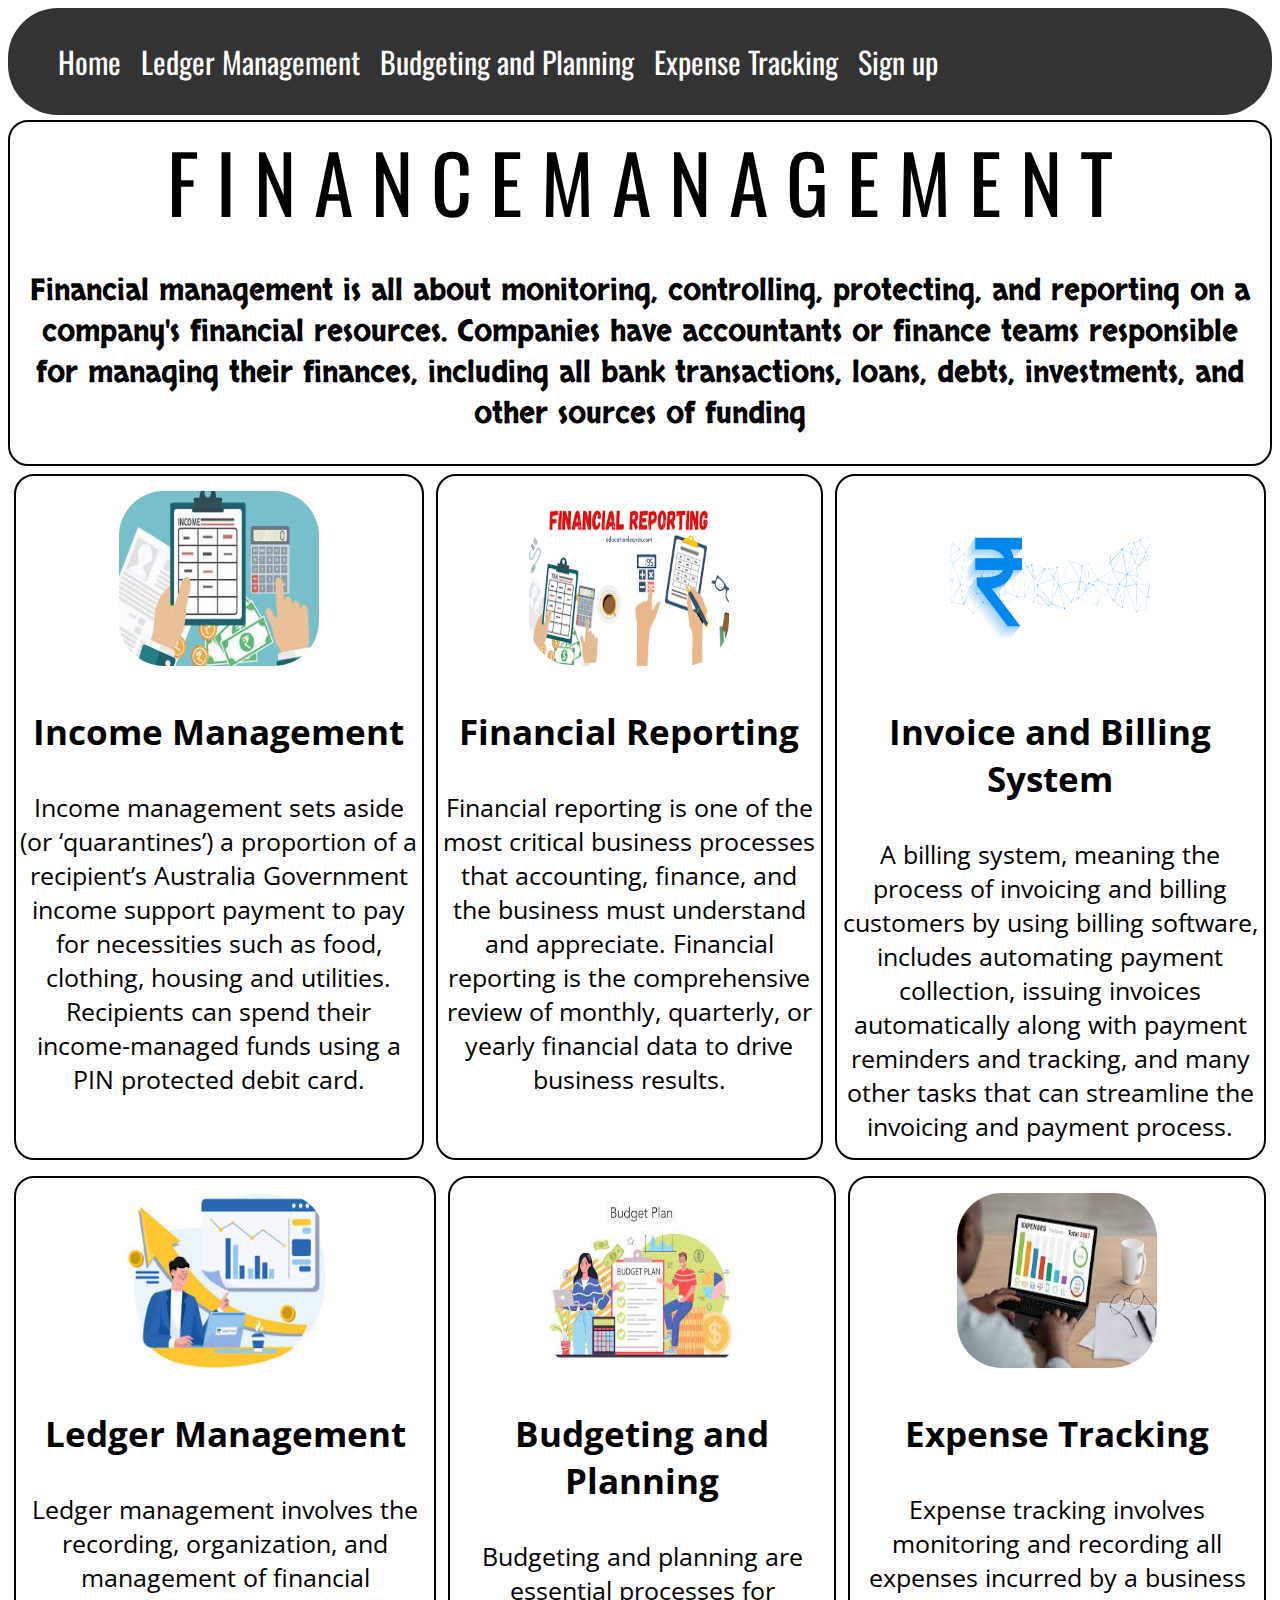
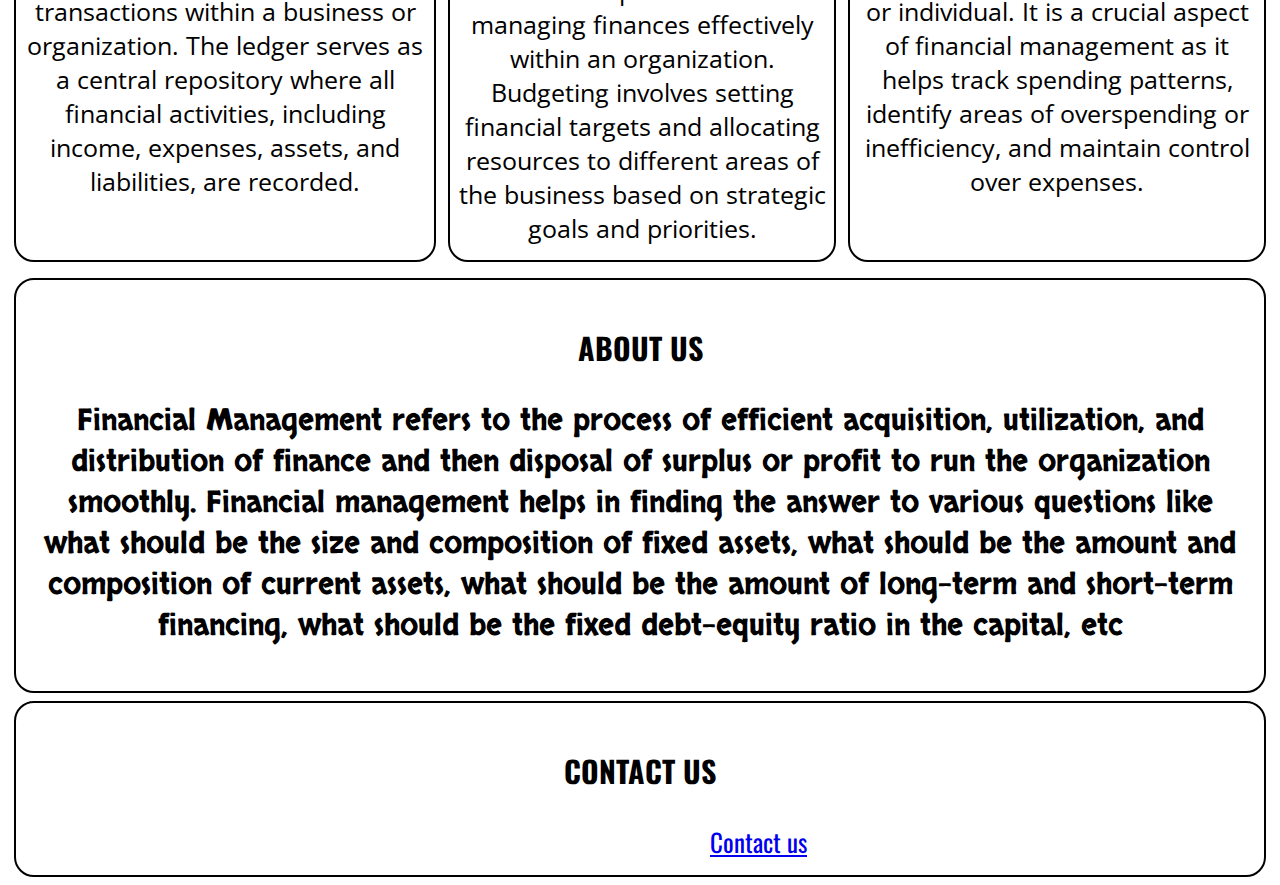
<file: index.html>
<!DOCTYPE html>
<html lang="en">
    
<head>
    <meta charset="UTF-8">
    <meta http-equiv="X-UA-Compatible" content="IE=edge">
    <meta name="viewport" content="width=device-width, initial-scale=1.0">
    <title>Financial Management</title>
    <link rel="stylesheet" href="style.css">
    <script src="script.js"></script>
    
    
</head>

<body>
    
    <div id="navbarcontainer">
        <!--<div id="logo"><img src="logo/logovet.png" alt="MyFashionStore"></div>-->
        <div id="navbar">
            <ul>
                <link href="https://fonts.googleapis.com/css2?family=Oswald:wght@500&family=Rubik+Glitch&family=Satisfy&family=Skranji&family=Smooch&display=swap" rel="stylesheet">
                <li class="item"><a href="#homee">Home</a></li>
                <li class="item"><a href="#servicess">Ledger Management</a></li>
                <li class="item"><a href="#servicess">Budgeting and Planning</a></li>
                <li class="item"><a href="#servicess">Expense Tracking</a></li>
                <li class="item"><a href="signin.html">Sign up</a></li>
            </ul>
        </div>
    </div>

    <div id="homee">

        <span id="wel"><!--<link href="https://fonts.googleapis.com/css2?family=Rubik+Glitch&family=Smooch&display=swap" rel="stylesheet">-->
            <div class="waviy">
                <span style="--i:1">F</span>
                <span style="--i:2">I</span>
                <span style="--i:3">N</span>
                <span style="--i:4">A</span>
                <span style="--i:5">N</span>
                <span style="--i:6">C</span>
                <span style="--i:7">E</span>
                <span style="--i:8">M</span>
                <span style="--i:9">A</span>
                <span style="--i:10">N</span>
                <span style="--i:11">A</span>
                <span style="--i:12">G</span>
                <span style="--i:13">E</span>
                <span style="--i:13">M</span>
                <span style="--i:13">E</span>
                <span style="--i:13">N</span>
                <span style="--i:13">T</span>
               </div>
             </span>
        <p><link href="https://fonts.googleapis.com/css2?family=Rubik+Glitch&family=Skranji&family=Smooch&display=swap" rel="stylesheet">Financial management is all about monitoring, controlling, protecting, and reporting on a company's financial resources. Companies have accountants or finance teams responsible for managing their finances, including all bank transactions, loans, debts, investments, and other sources of funding</p>
    </div>
    <div id="servicess">
        <link href="https://fonts.googleapis.com/css2?family=Open+Sans:wght@300&family=Oswald:wght@500&family=Rubik+Glitch&family=Satisfy&family=Skranji&family=Smooch&display=swap" rel="stylesheet">

        <div class="serv"onclick="inc()" >
            <img class="img1" src="Photos/Income Management1.png" alt="MyFashionStore">
            <h3>Income Management</h3>
            <p1>Income management sets aside (or ‘quarantines’) a proportion of a recipient’s Australia Government income support payment to pay for necessities such as food, clothing, housing and utilities. Recipients can spend their income-managed funds using a PIN protected debit card.</p1>
        </div>
        <div class="serv" onclick="fin()">
            <img class="img1" src="Photos/Financial Reporting.png" alt="MyFashionStore">
            <h3>Financial Reporting</h3>
            <p1> Financial reporting is one of the most critical business processes that accounting, finance, and the business must understand and appreciate. Financial reporting is the comprehensive review of monthly, quarterly, or yearly financial data to drive business results.</p1>
        </div>
        <div class="serv" onclick="inv()">
            <img class="img1" src="Photos/SL-020622-4930-18.jpg" alt="MyFashionStore">
            <h3>Invoice and Billing System</h3>
            <p1>A billing system, meaning the process of invoicing and billing customers by using billing software, includes automating payment collection, issuing invoices automatically along with payment reminders and tracking, and many other tasks that can streamline the invoicing and payment process.</p1>
        </div>
    </div>
    <div id="servicess">
        <link href="https://fonts.googleapis.com/css2?family=Open+Sans:wght@300&family=Oswald:wght@500&family=Rubik+Glitch&family=Satisfy&family=Skranji&family=Smooch&display=swap" rel="stylesheet">

        <div class="serv"onclick="led()" >
            <img class="img1" src="Photos/Ledger Management.png">
            <h3>Ledger Management</h3>
            <p1> Ledger management involves the recording, organization, and management of financial transactions within a business or organization. The ledger serves as a central repository where all financial activities, including income, expenses, assets, and liabilities, are recorded.</p1>
        </div>
        <div class="serv" onclick="bud()">
            <img class="img1" src="Photos/Budgeting and Planning.png">
            <h3>Budgeting and Planning</h3>
            <p1>Budgeting and planning are essential processes for managing finances effectively within an organization. Budgeting involves setting financial targets and allocating resources to different areas of the business based on strategic goals and priorities.</p1>
        </div>
        <div class="serv" onclick="exp()">
            <img class="img1" src="Photos/Expense Tracking.png">
            <h3>Expense Tracking</h3>
            <p1>Expense tracking involves monitoring and recording all expenses incurred by a business or individual. It is a crucial aspect of financial management as it helps track spending patterns, identify areas of overspending or inefficiency, and maintain control over expenses.</p1>
        </div>
    </div>
 <!--
    <div id="client">
        <h3 id="special"><link href="https://fonts.googleapis.com/css2?family=Oswald:wght@500&family=Rubik+Glitch&family=Satisfy&family=Skranji&family=Smooch&display=swap" rel="stylesheet">SPECIAL PARTNERS</h3>
        <div id="partner">

            <img src="logo/apple-logo.png" alt="MyJewelStore">
            <img src="logo/facebook-logo.png" alt="MyJewelStore">
            <img src="logo/google-logo.png" alt="MyJewelStore">
            <img src="logo/microsoft-logo.png" alt="MyJewelStore">
        </div>
    </div>-->
    <div id="aboutus">
        <h3>ABOUT US</h3>
        <p class="abtpara"><!--<link href="https://fonts.googleapis.com/css2?family=Rubik+Glitch&family=Satisfy&family=Skranji&family=Smooch&display=swap" rel="stylesheet">-->
            Financial Management refers to the process of efficient acquisition, utilization, and distribution of finance and then disposal of surplus or profit to run the organization smoothly. Financial management helps in finding the answer to various questions like what should be the size and composition of fixed assets, what should be the amount and composition of current assets, what should be the amount of long-term and short-term financing, what should be the fixed debt-equity ratio in the capital, etc</p>
    </div>
    <div id="contact">
        <h3><link href="https://fonts.googleapis.com/css2?family=Oswald:wght@500&family=Rubik+Glitch&family=Satisfy&family=Skranji&family=Smooch&display=swap" rel="stylesheet">CONTACT US</h3>
        
        <a href="mailto:20r11a6727@gcet.edu.in@gmail.com">Contact us</a>
        
    </div>
</body>

</html>
</file>
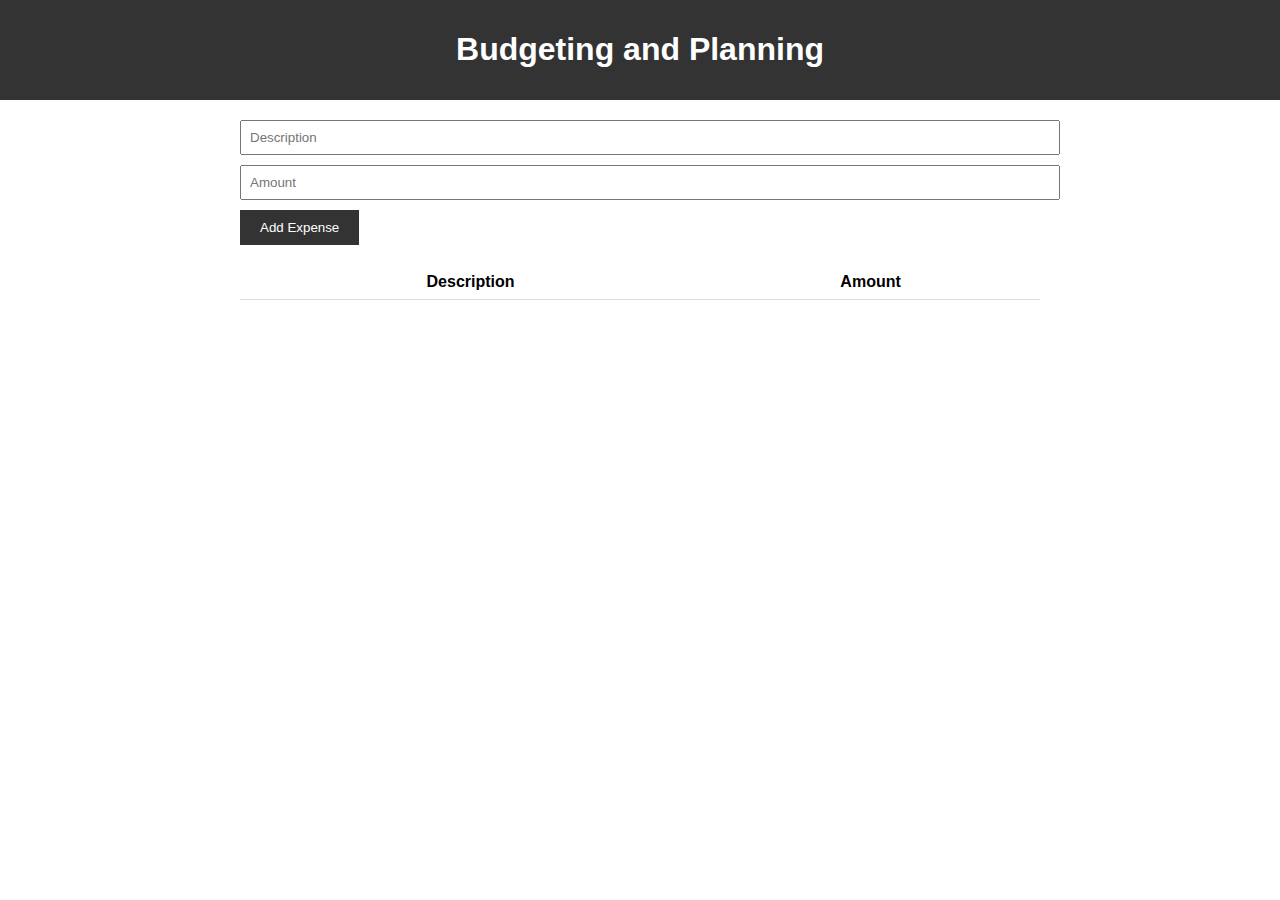
<file: bud.html>
<!DOCTYPE html>
<html lang="en">
<head>
    <meta charset="UTF-8">
    <meta name="viewport" content="width=device-width, initial-scale=1.0">
    <title>Budgeting and Planning</title>
    <style>
        body {
            font-family: Arial, sans-serif;
            margin: 0;
            padding: 0;
        }
        header {
            background-color: #333;
            color: #fff;
            padding: 10px 20px;
            text-align: center;
        }
        .container {
            max-width: 800px;
            margin: 20px auto;
            padding: 0 20px;
        }
        #expenseForm {
            margin-bottom: 20px;
        }
        input[type="text"], input[type="number"] {
            width: 100%;
            padding: 8px;
            margin-bottom: 10px;
        }
        button {
            padding: 10px 20px;
            background-color: #333;
            color: #fff;
            border: none;
            cursor: pointer;
        }
        button:hover {
            background-color: #555;
        }
        table {
            width: 100%;
            border-collapse: collapse;
        }
        th, td {
            padding: 8px;
            border-bottom: 1px solid #ddd;
        }
    </style>
</head>
<body>
    <header>
        <h1>Budgeting and Planning</h1>
    </header>
    <div class="container">
        <form id="expenseForm">
            <input type="text" id="description" placeholder="Description">
            <input type="number" id="amount" placeholder="Amount">
            <button type="button" onclick="addExpense()">Add Expense</button>
        </form>
        <table id="expenseTable">
            <thead>
                <tr>
                    <th>Description</th>
                    <th>Amount</th>
                </tr>
            </thead>
            <tbody>
                <!-- Expenses will be dynamically added here -->
            </tbody>
        </table>
    </div>

    <script>
        function addExpense() {
            var description = document.getElementById("description").value;
            var amount = parseFloat(document.getElementById("amount").value);

            if (description.trim() === "" || isNaN(amount) || amount <= 0) {
                alert("Please enter valid description and amount.");
                return;
            }

            var tbody = document.querySelector("#expenseTable tbody");
            var newRow = document.createElement("tr");
            newRow.innerHTML = `
                <td>${description}</td>
                <td>${amount.toFixed(2)}</td>
            `;
            tbody.appendChild(newRow);

            // Clear input fields
            document.getElementById("description").value = "";
            document.getElementById("amount").value = "";

            // Store data in localStorage
            var expenses = JSON.parse(localStorage.getItem("expenses")) || [];
            expenses.push({ description: description, amount: amount });
            localStorage.setItem("expenses", JSON.stringify(expenses));
        }

        // Load expenses from localStorage on page load
        window.onload = function() {
            var expenses = JSON.parse(localStorage.getItem("expenses")) || [];
            var tbody = document.querySelector("#expenseTable tbody");
            expenses.forEach(function(expense) {
                var newRow = document.createElement("tr");
                newRow.innerHTML = `
                    <td>${expense.description}</td>
                    <td>${expense.amount.toFixed(2)}</td>
                `;
                tbody.appendChild(newRow);
            });
        };
    </script>
</body>
</html>
</file>
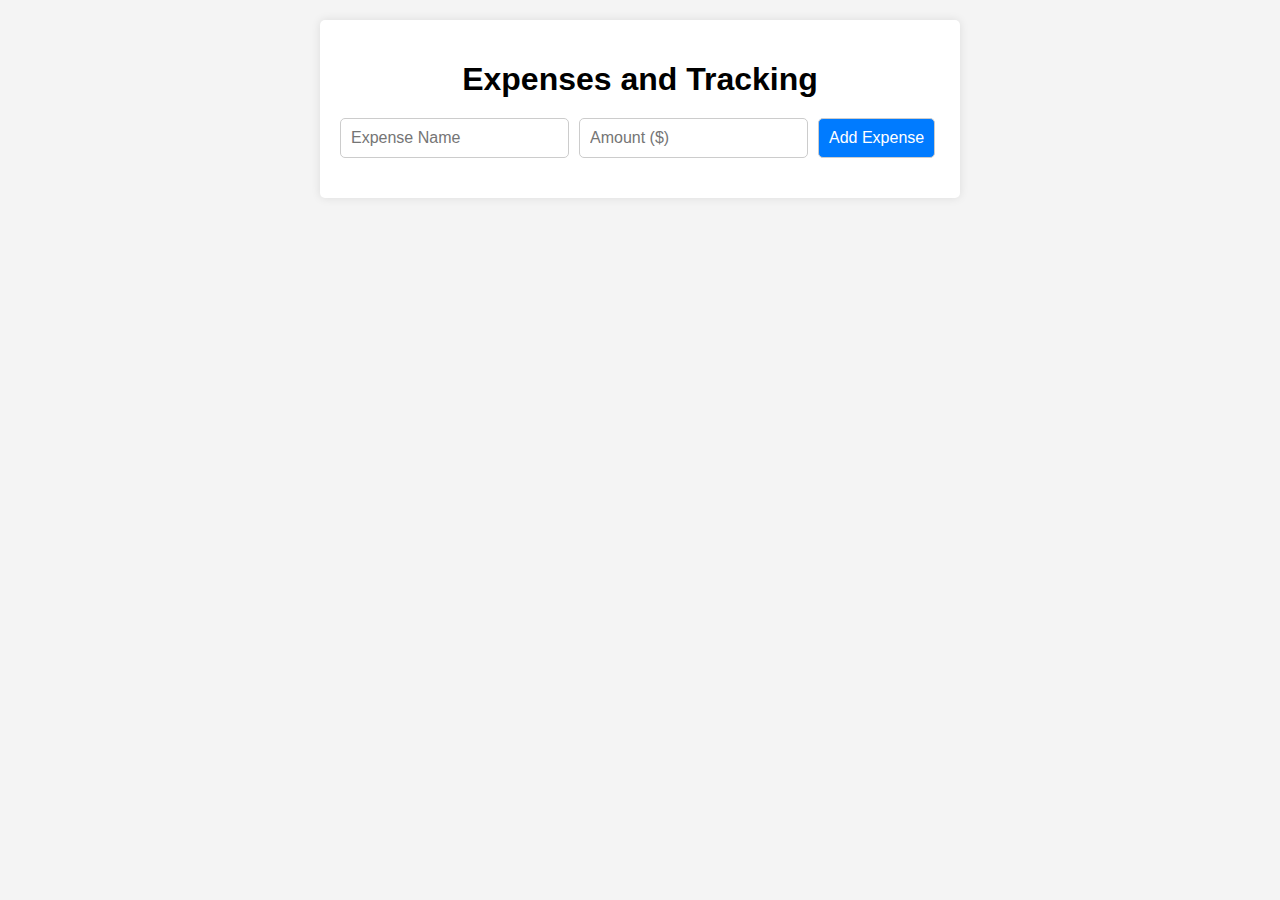
<file: exp.html>
<!DOCTYPE html>
<html lang="en">
<head>
    <meta charset="UTF-8">
    <meta name="viewport" content="width=device-width, initial-scale=1.0">
    <title>Expenses and Tracking</title>
    <style>
        body {
            font-family: Arial, sans-serif;
            margin: 0;
            padding: 0;
            background-color: #f4f4f4;
        }
        .container {
            max-width: 600px;
            margin: 20px auto;
            padding: 20px;
            background-color: #fff;
            border-radius: 5px;
            box-shadow: 0 0 10px rgba(0, 0, 0, 0.1);
        }
        h1 {
            text-align: center;
            margin-bottom: 20px;
        }
        form {
            display: flex;
            justify-content: space-between;
            margin-bottom: 20px;
        }
        input[type="text"], input[type="number"], input[type="submit"] {
            padding: 10px;
            font-size: 16px;
            border: 1px solid #ccc;
            border-radius: 5px;
            flex: 1;
            margin-right: 10px;
        }
        input[type="submit"] {
            background-color: #007bff;
            color: #fff;
            cursor: pointer;
        }
        input[type="submit"]:hover {
            background-color: #0056b3;
        }
        ul {
            list-style-type: none;
            padding: 0;
        }
        li {
            background-color: #f9f9f9;
            padding: 10px;
            margin-bottom: 5px;
            border-radius: 5px;
        }
        .delete-btn {
            background-color: #dc3545;
            color: #fff;
            border: none;
            padding: 5px 10px;
            border-radius: 3px;
            cursor: pointer;
            float: right;
        }
    </style>
</head>
<body>
    <div class="container">
        <h1>Expenses and Tracking</h1>
        <form id="expense-form">
            <input type="text" id="expense-name" placeholder="Expense Name" required>
            <input type="number" id="expense-amount" placeholder="Amount ($)" required>
            <input type="submit" value="Add Expense">
        </form>
        <ul id="expense-list"></ul>
    </div>

    <script>
        // Retrieve expenses from localStorage on page load
        document.addEventListener('DOMContentLoaded', function () {
            const expenses = JSON.parse(localStorage.getItem('expenses')) || [];
            const expenseList = document.getElementById('expense-list');
            
            // Display existing expenses
            expenses.forEach(function (expense, index) {
                const li = document.createElement('li');
                li.innerHTML = `
                    ${expense.name}: $${expense.amount}
                    <button class="delete-btn" onclick="deleteExpense(${index})">Delete</button>
                `;
                expenseList.appendChild(li);
            });
        });

        // Add expense
        document.getElementById('expense-form').addEventListener('submit', function (e) {
            e.preventDefault();
            const name = document.getElementById('expense-name').value;
            const amount = parseFloat(document.getElementById('expense-amount').value);

            if (name.trim() === '' || isNaN(amount) || amount <= 0) {
                alert('Please enter valid expense details.');
                return;
            }

            const expense = {
                name: name,
                amount: amount
            };

            const expenseList = document.getElementById('expense-list');
            const li = document.createElement('li');
            li.innerHTML = `
                ${expense.name}: $${expense.amount}
                <button class="delete-btn" onclick="deleteExpense(${expenses.length})">Delete</button>
            `;
            expenseList.appendChild(li);

            // Save expense to localStorage
            const expenses = JSON.parse(localStorage.getItem('expenses')) || [];
            expenses.push(expense);
            localStorage.setItem('expenses', JSON.stringify(expenses));

            // Clear input fields
            document.getElementById('expense-name').value = '';
            document.getElementById('expense-amount').value = '';
        });

        // Delete expense
        function deleteExpense(index) {
            const expenses = JSON.parse(localStorage.getItem('expenses')) || [];
            expenses.splice(index, 1);
            localStorage.setItem('expenses', JSON.stringify(expenses));

            // Refresh expense list
            const expenseList = document.getElementById('expense-list');
            expenseList.innerHTML = '';
            expenses.forEach(function (expense, index) {
                const li = document.createElement('li');
                li.innerHTML = `
                    ${expense.name}: $${expense.amount}
                    <button class="delete-btn" onclick="deleteExpense(${index})">Delete</button>
                `;
                expenseList.appendChild(li);
            });
        }
    </script>
</body>
</html>
</file>
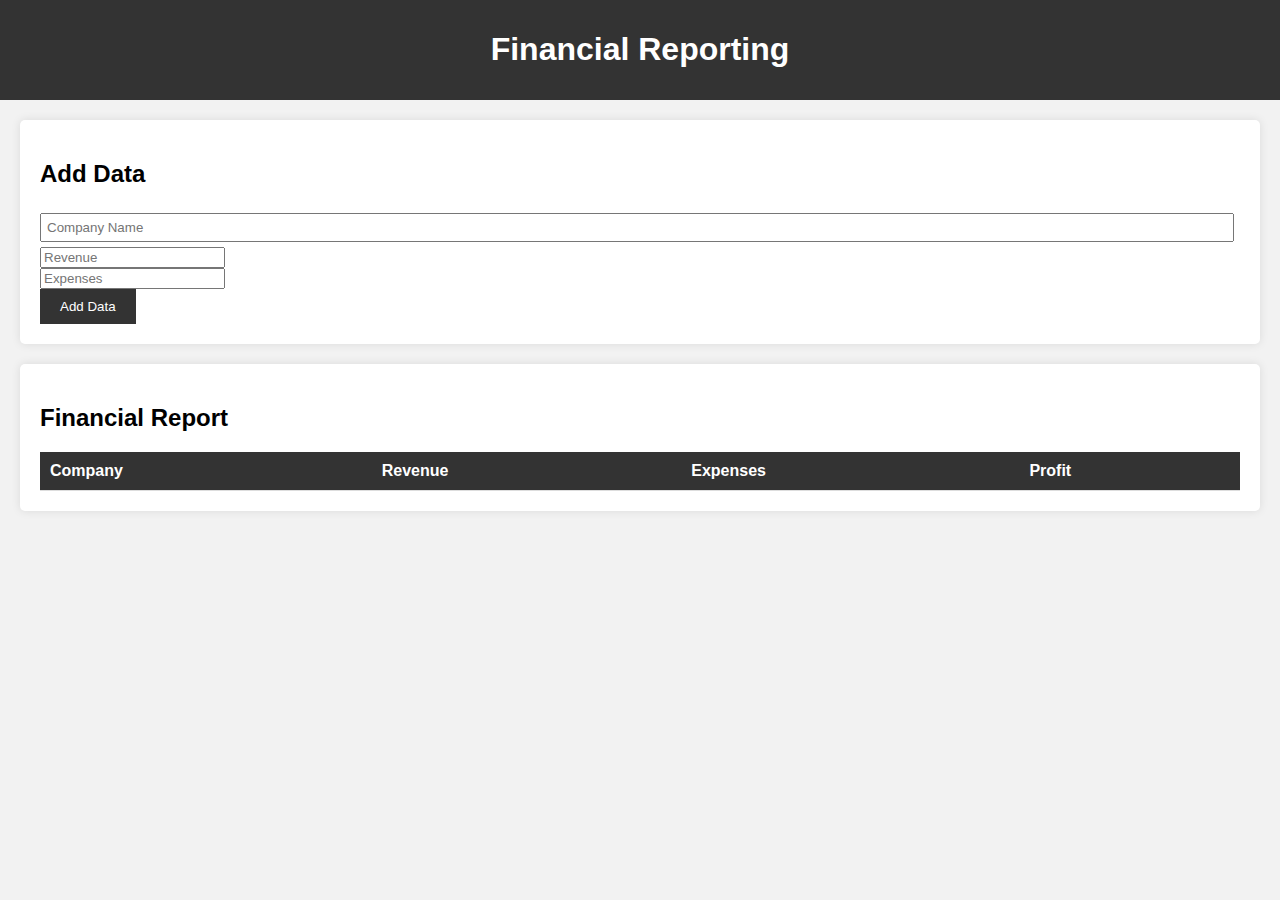
<file: fin.html>
<!DOCTYPE html>
<html lang="en">
<head>
<meta charset="UTF-8">
<meta name="viewport" content="width=device-width, initial-scale=1.0">
<title>Financial Reporting</title>
<style>
    body {
        font-family: Arial, sans-serif;
        margin: 0;
        padding: 0;
        background-color: #f2f2f2;
    }
    header {
        background-color: #333;
        color: #fff;
        padding: 10px 20px;
        text-align: center;
    }
    section {
        margin: 20px;
        padding: 20px;
        background-color: #fff;
        border-radius: 5px;
        box-shadow: 0 0 10px rgba(0, 0, 0, 0.1);
    }
    table {
        width: 100%;
        border-collapse: collapse;
    }
    th, td {
        padding: 10px;
        text-align: left;
        border-bottom: 1px solid #ddd;
    }
    th {
        background-color: #333;
        color: #fff;
    }
    input[type="text"] {
        width: calc(100% - 20px);
        padding: 5px;
        margin: 5px 0;
    }
    input[type="submit"] {
        background-color: #333;
        color: #fff;
        border: none;
        padding: 10px 20px;
        cursor: pointer;
    }
    input[type="submit"]:hover {
        background-color: #555;
    }
</style>
</head>
<body>
<header>
    <h1>Financial Reporting</h1>
</header>
<section>
    <h2>Add Data</h2>
    <form id="dataForm">
        <input type="text" id="company" placeholder="Company Name" required><br>
        <input type="number" id="revenue" placeholder="Revenue" required><br>
        <input type="number" id="expenses" placeholder="Expenses" required><br>
        <input type="submit" value="Add Data">
    </form>
</section>
<section>
    <h2>Financial Report</h2>
    <table id="reportTable">
        <thead>
            <tr>
                <th>Company</th>
                <th>Revenue</th>
                <th>Expenses</th>
                <th>Profit</th>
            </tr>
        </thead>
        <tbody id="reportBody">
        </tbody>
    </table>
</section>

<script>
    // Load previously stored data
    window.onload = function () {
        loadReport();
    };

    // Function to add data to the report table
    function addData() {
        var company = document.getElementById("company").value;
        var revenue = parseFloat(document.getElementById("revenue").value);
        var expenses = parseFloat(document.getElementById("expenses").value);
        var profit = revenue - expenses;

        var table = document.getElementById("reportBody");
        var newRow = table.insertRow();
        var cell1 = newRow.insertCell(0);
        var cell2 = newRow.insertCell(1);
        var cell3 = newRow.insertCell(2);
        var cell4 = newRow.insertCell(3);
        cell1.innerHTML = company;
        cell2.innerHTML = revenue;
        cell3.innerHTML = expenses;
        cell4.innerHTML = profit;

        saveReport();
    }

    // Function to save report data to local storage
    function saveReport() {
        var reportRows = document.querySelectorAll("#reportBody tr");
        var reportData = [];
        reportRows.forEach(function(row) {
            var rowData = {
                company: row.cells[0].innerText,
                revenue: parseFloat(row.cells[1].innerText),
                expenses: parseFloat(row.cells[2].innerText),
                profit: parseFloat(row.cells[3].innerText)
            };
            reportData.push(rowData);
        });
        localStorage.setItem("financialReport", JSON.stringify(reportData));
    }

    // Function to load report data from local storage
    function loadReport() {
        var reportData = localStorage.getItem("financialReport");
        if (reportData) {
            reportData = JSON.parse(reportData);
            var table = document.getElementById("reportBody");
            reportData.forEach(function(data) {
                var newRow = table.insertRow();
                var cell1 = newRow.insertCell(0);
                var cell2 = newRow.insertCell(1);
                var cell3 = newRow.insertCell(2);
                var cell4 = newRow.insertCell(3);
                cell1.innerHTML = data.company;
                cell2.innerHTML = data.revenue;
                cell3.innerHTML = data.expenses;
                cell4.innerHTML = data.profit;
            });
        }
    }

    // Event listener for form submission
    document.getElementById("dataForm").addEventListener("submit", function(event) {
        event.preventDefault();
        addData();
        document.getElementById("dataForm").reset();
    });
</script>
</body>
</html>
</file>
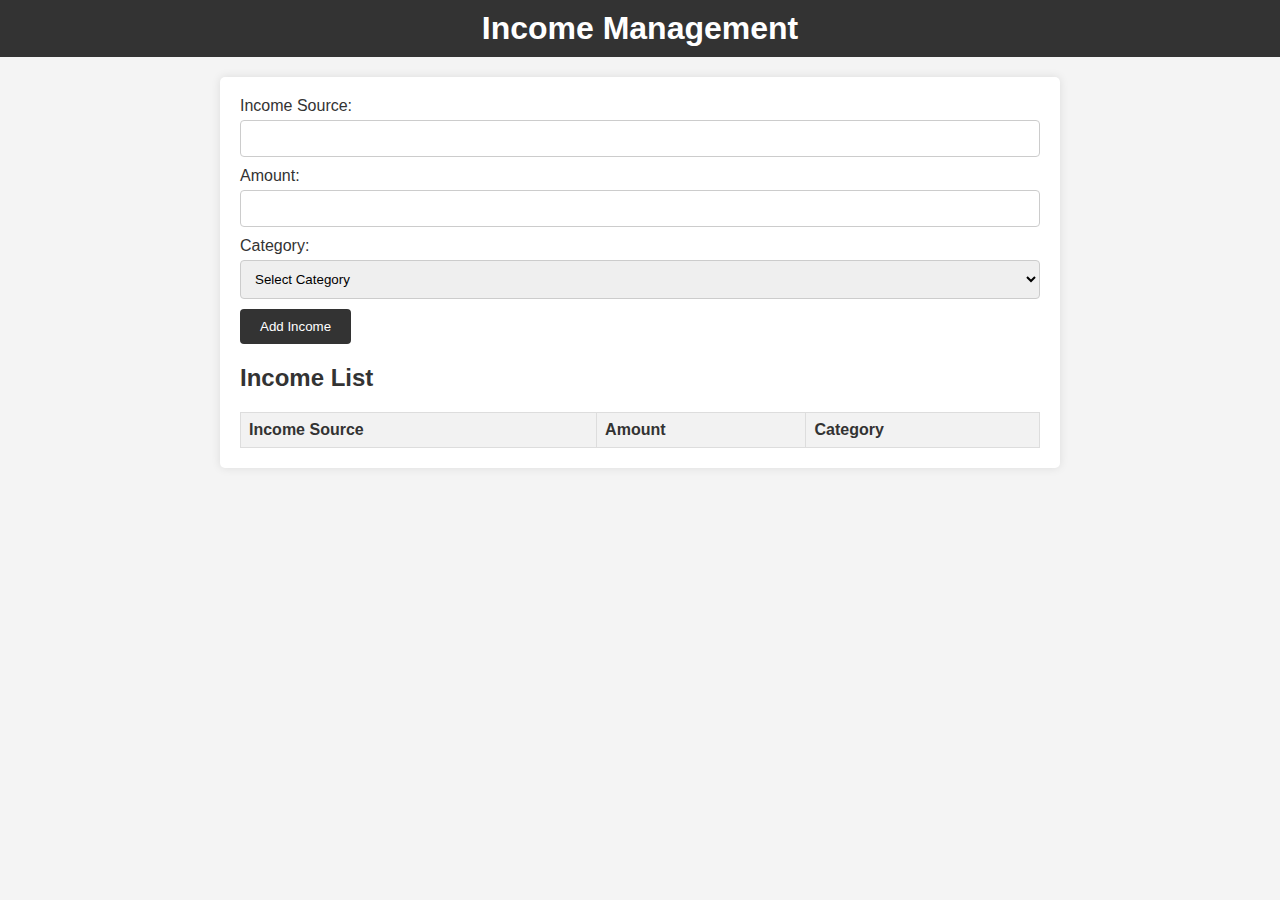
<file: inc.html>
<!DOCTYPE html>
<html lang="en">
<head>
    <meta charset="UTF-8">
    <meta name="viewport" content="width=device-width, initial-scale=1.0">
    <title>Income Management</title>
    <style>
        body {
            font-family: Arial, sans-serif;
            margin: 0;
            padding: 0;
            background-color: #f4f4f4;
            color: #333;
        }

        header {
            background-color: #333;
            color: #fff;
            padding: 10px 0;
            text-align: center;
        }

        h1 {
            margin: 0;
        }

        .container {
            max-width: 800px;
            margin: 20px auto;
            padding: 20px;
            background-color: #fff;
            border-radius: 5px;
            box-shadow: 0 0 10px rgba(0, 0, 0, 0.1);
        }

        label {
            display: block;
            margin-bottom: 5px;
        }

        input[type="text"],
        input[type="number"],
        select {
            width: 100%;
            padding: 10px;
            margin-bottom: 10px;
            border: 1px solid #ccc;
            border-radius: 4px;
            box-sizing: border-box;
        }

        input[type="submit"] {
            background-color: #333;
            color: #fff;
            border: none;
            padding: 10px 20px;
            border-radius: 4px;
            cursor: pointer;
        }

        input[type="submit"]:hover {
            background-color: #555;
        }

        table {
            width: 100%;
            border-collapse: collapse;
        }

        th, td {
            border: 1px solid #ddd;
            padding: 8px;
            text-align: left;
        }

        th {
            background-color: #f2f2f2;
        }

        tr:nth-child(even) {
            background-color: #f9f9f9;
        }
    </style>
</head>
<body>
    <header>
        <h1>Income Management</h1>
    </header>
    <div class="container">
        <form id="incomeForm">
            <label for="source">Income Source:</label>
            <input type="text" id="source" name="source" required>
            <label for="amount">Amount:</label>
            <input type="number" id="amount" name="amount" required>
            <label for="category">Category:</label>
            <select id="category" name="category" required>
                <option value="">Select Category</option>
                <option value="Salary">Salary</option>
                <option value="Freelance">Freelance</option>
                <option value="Investment">Investment</option>
                <option value="Other">Other</option>
            </select>
            <input type="submit" value="Add Income">
        </form>
        <h2>Income List</h2>
        <table id="incomeTable">
            <thead>
                <tr>
                    <th>Income Source</th>
                    <th>Amount</th>
                    <th>Category</th>
                </tr>
            </thead>
            <tbody id="incomeBody">
                <!-- Income items will be dynamically added here -->
            </tbody>
        </table>
    </div>

    <script>
        const form = document.getElementById('incomeForm');
        const incomeTableBody = document.getElementById('incomeBody');

        form.addEventListener('submit', function(event) {
            event.preventDefault();

            const source = form.source.value;
            const amount = form.amount.value;
            const category = form.category.value;

            if (source && amount && category) {
                const newRow = `
                    <tr>
                        <td>${source}</td>
                        <td>${amount}</td>
                        <td>${category}</td>
                    </tr>
                `;
                incomeTableBody.insertAdjacentHTML('beforeend', newRow);
                form.reset();
            } else {
                alert('Please fill in all fields.');
            }
        });
    </script>
</body>
</html>
</file>
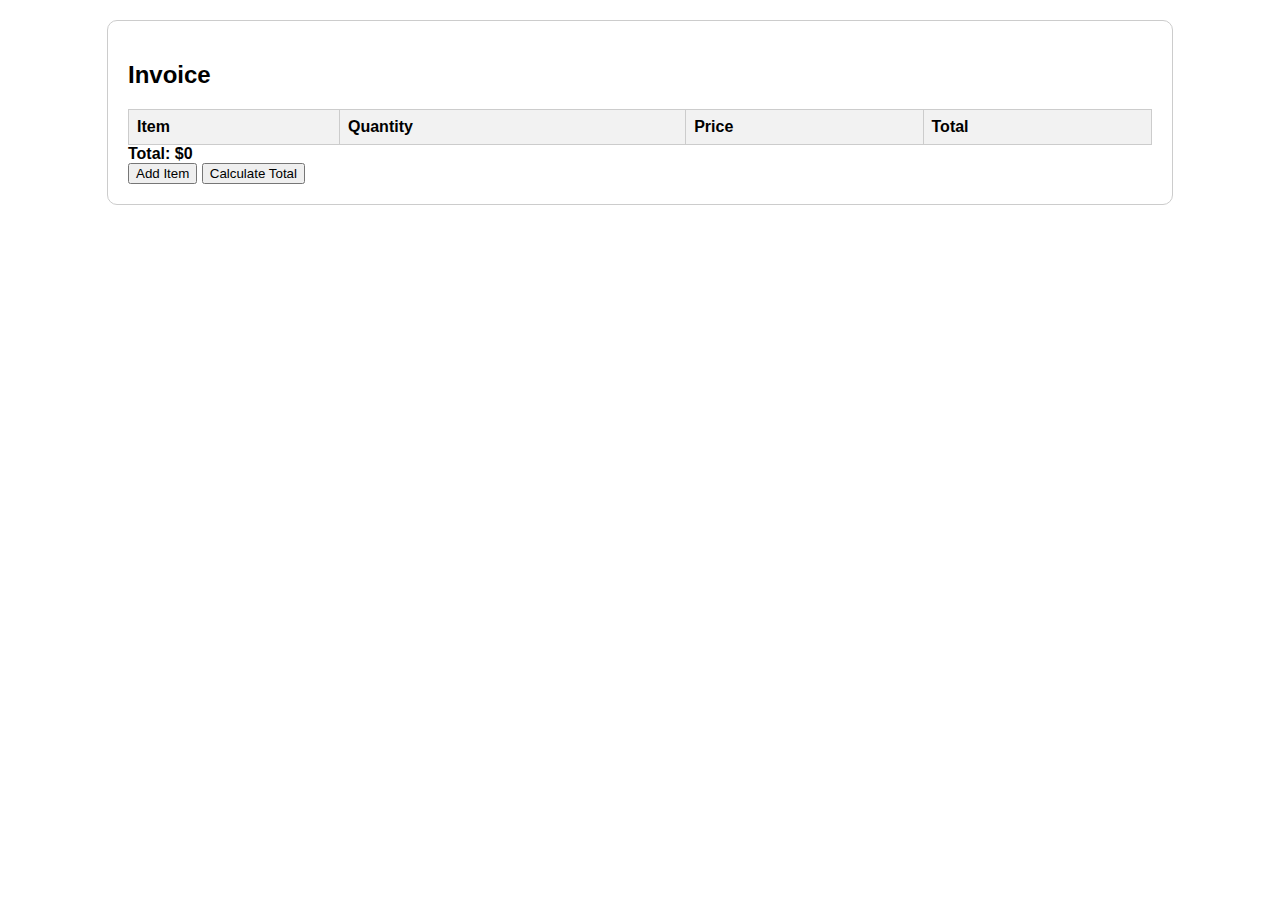
<file: inv.html>
<!DOCTYPE html>
<html lang="en">
<head>
<meta charset="UTF-8">
<meta name="viewport" content="width=device-width, initial-scale=1.0">
<title>Invoice and Billing System</title>
<style>
    body {
        font-family: Arial, sans-serif;
        margin: 0;
        padding: 0;
    }
    #invoice {
        width: 80%;
        margin: 20px auto;
        border: 1px solid #ccc;
        padding: 20px;
        border-radius: 10px;
    }
    table {
        width: 100%;
        border-collapse: collapse;
    }
    th, td {
        border: 1px solid #ccc;
        padding: 8px;
        text-align: left;
    }
    th {
        background-color: #f2f2f2;
    }
    .total {
        font-weight: bold;
    }
</style>
</head>
<body>

<div id="invoice">
    <h2>Invoice</h2>
    <table id="invoiceTable">
        <thead>
            <tr>
                <th>Item</th>
                <th>Quantity</th>
                <th>Price</th>
                <th>Total</th>
            </tr>
        </thead>
        <tbody id="invoiceBody">
            <!-- Dynamically populated content will go here -->
        </tbody>
    </table>
    <div id="total" class="total">Total: $0</div>
    <button onclick="addItem()">Add Item</button>
    <button onclick="calculateTotal()">Calculate Total</button>
</div>

<script>
    // Function to add a new row for item entry
    function addItem() {
        var table = document.getElementById("invoiceBody");
        var newRow = table.insertRow();
        newRow.innerHTML = `<td contenteditable="true">New Item</td>
                            <td contenteditable="true">1</td>
                            <td contenteditable="true">0</td>
                            <td class="itemTotal">0</td>`;
    }

    // Function to calculate the total amount
    function calculateTotal() {
        var table = document.getElementById("invoiceTable");
        var rows = table.rows;
        var total = 0;

        for (var i = 1; i < rows.length; i++) {
            var quantity = parseInt(rows[i].cells[1].innerText);
            var price = parseFloat(rows[i].cells[2].innerText);
            var itemTotal = quantity * price;
            total += itemTotal;
            rows[i].cells[3].innerText = itemTotal.toFixed(2);
        }

        document.getElementById("total").innerText = "Total: $" + total.toFixed(2);
    }
</script>

</body>
</html>
</file>
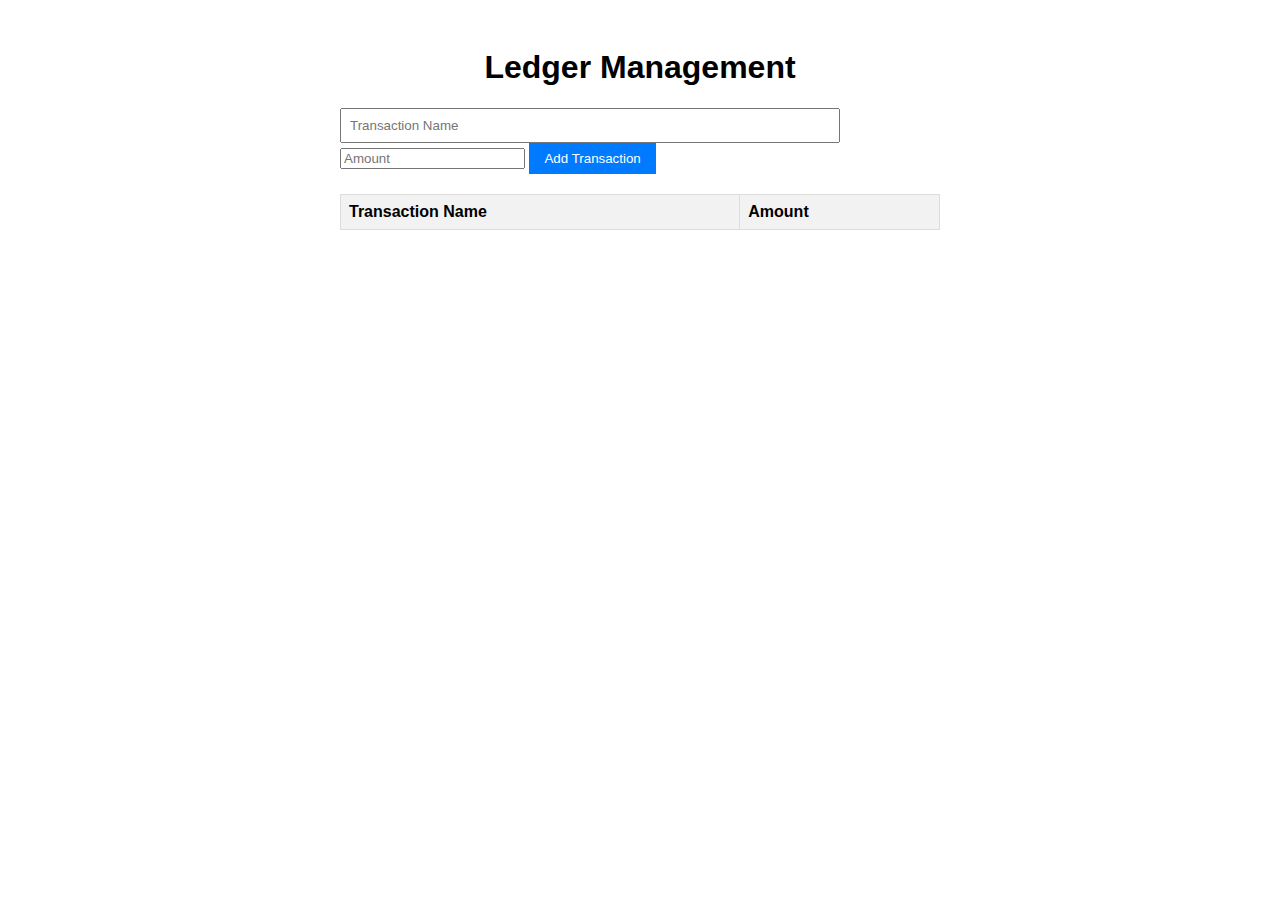
<file: led.html>
<!DOCTYPE html>
<html lang="en">
<head>
<meta charset="UTF-8">
<meta name="viewport" content="width=device-width, initial-scale=1.0">
<title>Ledger Management</title>
<style>
    body {
        font-family: Arial, sans-serif;
    }
    .container {
        max-width: 600px;
        margin: 0 auto;
        padding: 20px;
    }
    h1 {
        text-align: center;
    }
    form {
        margin-bottom: 20px;
    }
    form input[type="text"] {
        width: calc(100% - 120px);
        padding: 8px;
        margin-right: 10px;
    }
    form button {
        padding: 8px 15px;
        background-color: #007bff;
        border: none;
        color: #fff;
        cursor: pointer;
    }
    table {
        width: 100%;
        border-collapse: collapse;
    }
    table th, table td {
        border: 1px solid #ddd;
        padding: 8px;
        text-align: left;
    }
    table th {
        background-color: #f2f2f2;
    }
</style>
</head>
<body>

<div class="container">
    <h1>Ledger Management</h1>
    <form id="ledgerForm">
        <input type="text" id="transactionName" placeholder="Transaction Name" required>
        <input type="number" id="amount" placeholder="Amount" required>
        <button type="submit">Add Transaction</button>
    </form>
    <table id="ledgerTable">
        <thead>
            <tr>
                <th>Transaction Name</th>
                <th>Amount</th>
            </tr>
        </thead>
        <tbody id="ledgerBody">
            <!-- Ledger entries will be inserted here dynamically -->
        </tbody>
    </table>
</div>

<script>
    // Function to add transaction to ledger table
    function addTransaction(event) {
        event.preventDefault();
        
        // Get form values
        var transactionName = document.getElementById('transactionName').value;
        var amount = parseFloat(document.getElementById('amount').value);
        
        // Create table row
        var row = document.createElement('tr');
        
        // Create and append table data
        var nameCell = document.createElement('td');
        nameCell.textContent = transactionName;
        row.appendChild(nameCell);
        
        var amountCell = document.createElement('td');
        amountCell.textContent = amount.toFixed(2);
        row.appendChild(amountCell);
        
        // Append row to table body
        document.getElementById('ledgerBody').appendChild(row);
        
        // Clear form fields
        document.getElementById('transactionName').value = '';
        document.getElementById('amount').value = '';
        
        // Store data locally
        var ledgerData = JSON.parse(localStorage.getItem('ledgerData')) || [];
        ledgerData.push({ transactionName: transactionName, amount: amount });
        localStorage.setItem('ledgerData', JSON.stringify(ledgerData));
    }
    
    // Load existing ledger data from local storage
    window.onload = function() {
        var ledgerData = JSON.parse(localStorage.getItem('ledgerData')) || [];
        var ledgerBody = document.getElementById('ledgerBody');
        ledgerData.forEach(function(entry) {
            var row = document.createElement('tr');
            var nameCell = document.createElement('td');
            nameCell.textContent = entry.transactionName;
            row.appendChild(nameCell);
            var amountCell = document.createElement('td');
            amountCell.textContent = entry.amount.toFixed(2);
            row.appendChild(amountCell);
            ledgerBody.appendChild(row);
        });
    };
    
    // Add event listener to form submission
    document.getElementById('ledgerForm').addEventListener('submit', addTransaction);
</script>

</body>
</html>
</file>
<file: style.css>
body {
    
    background-attachment: fixed;
    background-size: cover;
    font-family: 'Festive', cursive;
    font-family: 'Oswald', sans-serif
}
html{
    scroll-behavior: smooth;
}
/* navbar section */
#navbarcontainer{
    display: flex;
    background-color: black;
    border-radius: 50px;
    position: sticky;
    top: 0px;
    opacity: 0.8;
    ;
    
    
}
#logo img{
    width: 90px;   
    padding: 15px 20px; 
    height: 60px; 
    padding-top: 24px;
}
#navbar ul{
    display: flex;
    
    
}
#navbar ul li{
    list-style: none;
    padding: 15px 10px;
    font-size: 1.5rem;
}
#navbar ul li a{
    font-family: 'Oswald', sans-serif;
    font-size: 30px;
    text-decoration: none;
    color: white;
}
#navbar ul li a:hover{
    background-color: white;
    border-radius: 20px;
    padding:0px 5px;
    color: black;
}
/* end of nav bar section  */
/* home section  */
#homee{
     margin-top: 5px;
    align-items: center;
    justify-content: center;
    border: 2px solid black;
    border-radius: 20px;
    
    background-attachment: fixed;
    background-size: cover;
    border-radius: 20px;
}
#homee::before{
    content: "";
    position: absolute;

    background-attachment: fixed;
    background-position: center;
    height: 40%;
    width: 99%;
    border-radius: 20px;
    opacity: 0.7;
    z-index: -1;
    

}
.waviy span {
    position: relative;
    display: inline-block;
    font-size: 80px;
    
    text-transform: uppercase;
    /*animation: flip 2s infinite;
    animation-delay: calc(.2s * var(--i))*/
  }
 /* @keyframes flip {
    0%,80% {
      transform: rotateY(360deg) 
    }
  }*/
  
  
  
#wel{
    display: flex;
    justify-content: center;
    color: black;
    /*font-family: 'Rubik Glitch', cursive;*/
    font-size: 80px;
   
}

p{
    display: flex;
   justify-content: center;
   align-items: center;
   padding: 0px 20px;
   align-content: centre;
   font-family: 'Skranji', cursive;
   font-size: 30px;
   text-align: center;

}
/* home section end  */
/* services start  */
#servicess{
     display: flex;
     
}
.serv{
    border: 2px solid black;
    padding: 15px 4px;
    margin: 8px 6px;
    border-radius: 20px;
    /*background-color: orange;*/
    text-align: center;
    justify-content: center;
    align-items: center;
    font-family: 'Open Sans', sans-serif;
    font-size: 25px;
    

}
.serv:hover{
    background-color: white;
    border-radius: 20px;
    
    cursor: pointer;;

}
.serv h3{
    font-size: 35px;
}

.img1{
    height: 175px;
    width: 200px;
    border-radius: 45px;
}
/* services end */
/* partners start  */
#client{
    border: 2px solid black;
    border-radius: 20px;
}
#partner {
    display: flex;
    justify-content: center;
    align-items: center;
    text-align: center;

}
#partner img{
    height:120px;
    padding:20px 40px;
}
h3{
    text-align: center;
    font-size:30px ;
}
/* partnersend */
#aboutus{
    border: 2px solid black;
    border-radius: 20px;
   /* background-color: purple;*/
    padding: 15px 4px;
    margin: 8px 6px;
}
.abtpara{
   
    justify-content: center;
    align-items: center;
    text-align: center;
    
    
}
/* partner end  */
/* contact us  */
#contact{
    border: 2px solid black;
    border-radius: 20px;
   /* background-color: rgb(173, 171, 46);*/
    padding: 15px 4px;
    margin: 8px 6px;
    
}
#contact a{
    font-size: 25px;
    padding-left: 690px;
}
.rr{
    padding: 10px 0px;
  
    text-align: center;
    justify-content: center;
    align-items: center;
    display: block;
    margin: 10px auto;
}
/* animate */
.animate{
    /*border: 2px solid black;
    border-radius: 20px;*/
    padding: 15px 4px;
    margin: 8px 6px;
    /*background-color: violet;*/

}

#order{
    
    display: flex;
    justify-content: center;
    padding: auto;
    
}
button{
    padding: 15px 15px;
    margin: 8px 6px;
    background-color: black;
    color: white;
    display: block;
    margin: auto;
    cursor: pointer;
    border-radius: 20px;
}
button:hover{
    background-color: white;
    color: black;
}

#a1{
    height: 101px;
    width: 100px;
    padding: 20px 40px;
    border: 2px solid black;
    display: flex;
    justify-content: center;
    align-items: center;
    text-align : center;
    font-size: 30px;
    margin: 0px 6px;
    border-radius: 20px;
    cursor: pointer;
    
}
#a2{
    height: 101px;
    width: 100px;
    padding: 20px 40px;
    border: 2px solid black;
    display: flex;
    justify-content: center;
    align-items: center;
    text-align : center;
    font-size: 30px;
    margin: 0px 6px;
    border-radius: 20px;
    cursor: pointer;
    
}
#a3{
    height: 101px;
    width: 100px;
    padding: 20px 40px;
    border: 2px solid black;
    display: flex;
    justify-content: center;
    align-items: center;
    text-align : center;
    font-size: 30px;
    margin: 0px 6px;
    border-radius: 20px;
    cursor: pointer;
    
}
.no:hover{
    background-color: palegreen;
    
    
}
</file>
